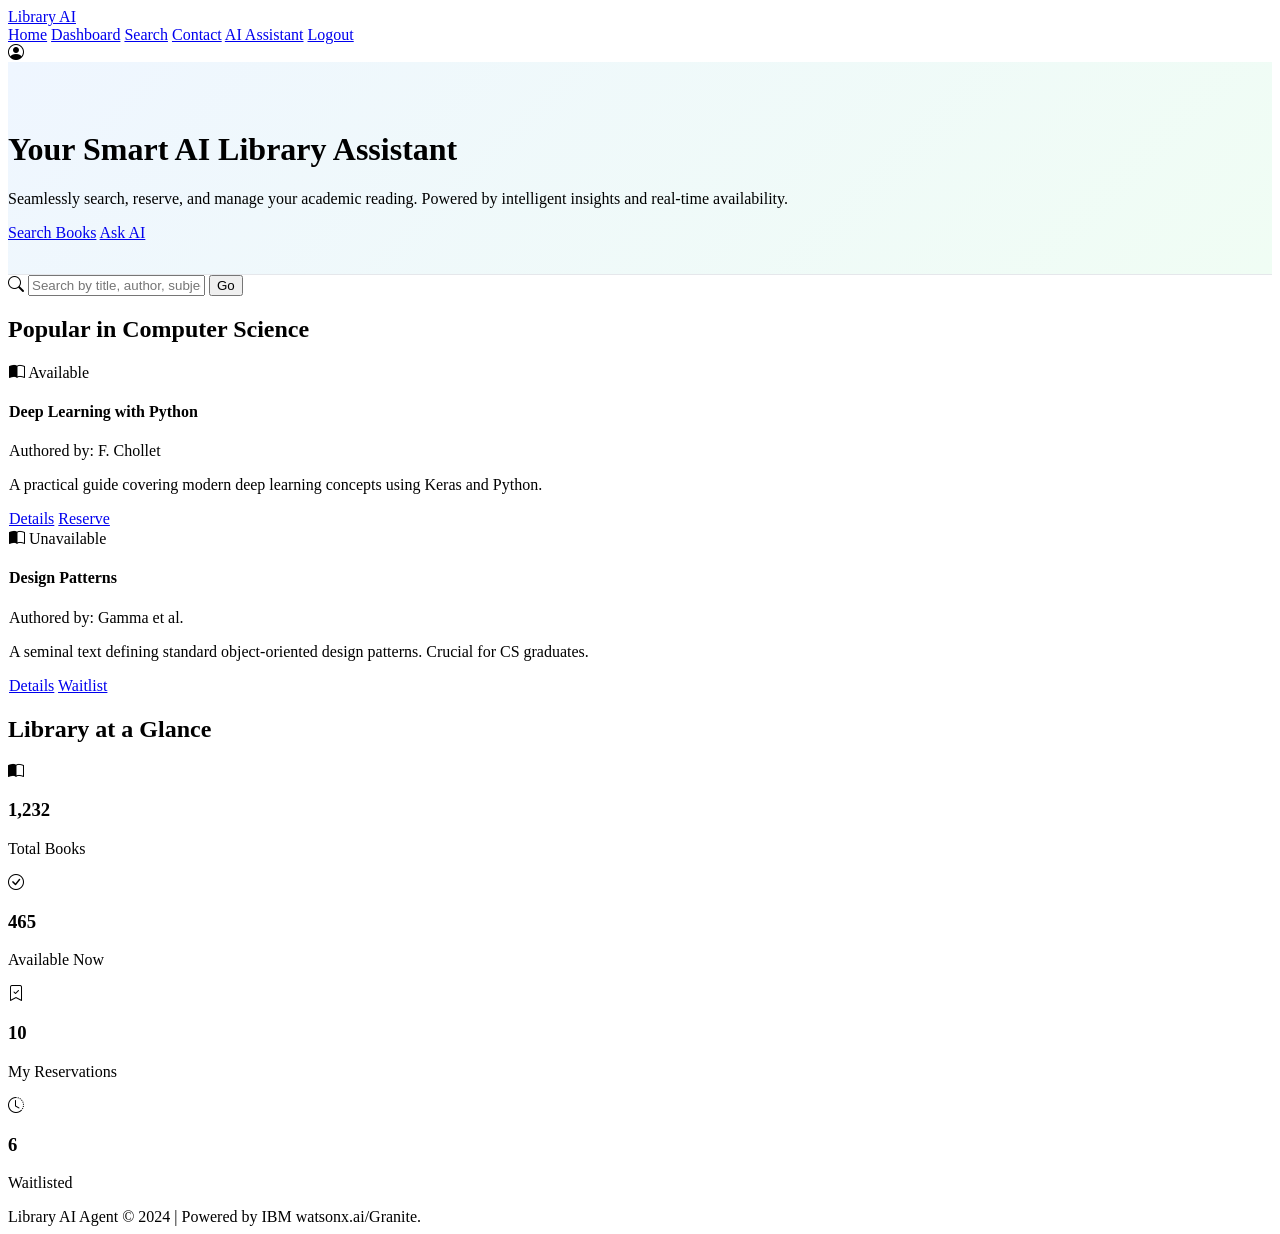
<file: home.html>
<!DOCTYPE html>
<html lang="en">
<head>
    <meta charset="UTF-8">
    <meta name="viewport" content="width=device-width, initial-scale=1.0">
    <title>Library AI Agent | Home</title>
    <link rel="stylesheet" href="style.css">
    <link rel="stylesheet" href="https://cdn.jsdelivr.net/npm/bootstrap-icons@1.11.0/font/bootstrap-icons.css">
    <link rel="stylesheet" href="https://cdnjs.cloudflare.com/ajax/libs/font-awesome/6.0.0/css/all.min.css">
</head>
<body>

    <nav class="mainNav shadow-sm sticky-top">
        <a href="index.html" class="nav-brand">Library AI</a>
        <div class="nav-links">
            <a href="index.html" class="active">Home</a>
            <a href="dashboard.html">Dashboard</a>
            <a href="search.html">Search</a>
            <a href="contact.html">Contact</a>
            <a href="chat.html">AI Assistant</a>
            <a href="login.html">Logout</a>
        </div>
        <div class="nav-profile">
            <i class="bi bi-person-circle"></i>
        </div>
    </nav>

    <header class="hero-section text-center text-white">
        <div class="container py-5">
            <h1 class="display-3 fw-bold">Your Smart AI Library Assistant</h1>
            <p class="lead mb-5">Seamlessly search, reserve, and manage your academic reading. Powered by intelligent insights and real-time availability.</p>
            <div class="hero-btns">
                <a href="search.html" class="btn btn-primary btn-lg shadow-sm">Search Books</a>
                <a href="chat.html" class="btn btn-outline-primary btn-lg shadow-sm">Ask AI</a>
            </div>
        </div>
    </header>

    <main class="main-content container mt-5">
        
        <section class="search-wrap mb-5 shadow-sm rounded-pill p-3 px-5 d-flex align-items-center">
            <i class="bi bi-search text-muted me-3"></i>
            <input type="text" class="form-control form-control-lg border-0 bg-transparent flex-grow-1 shadow-none" placeholder="Search by title, author, subject, keyword...">
            <button class="btn btn-primary btn-lg rounded-pill px-4 ms-3">Go</button>
        </section>

        <section class="book-grid mb-5">
            <h2 class="text-secondary fw-bold mb-4">Popular in Computer Science</h2>
            <div class="row row-cols-1 row-cols-md-2 row-cols-lg-3 g-4">
                
                <div class="col">
                    <div class="book-card card h-100 shadow-sm border-0 rounded-card p-4">
                        <div class="d-flex justify-content-between mb-3">
                            <i class="bi bi-book-half text-primary fs-3"></i>
                            <span class="badge rounded-pill bg-success p-2">Available</span>
                        </div>
                        <h4 class="card-title fw-semibold">Deep Learning with Python</h4>
                        <p class="text-muted small">Authored by: F. Chollet</p>
                        <p class="card-text text-muted">A practical guide covering modern deep learning concepts using Keras and Python.</p>
                        <div class="mt-auto d-flex gap-2">
                            <a href="#" class="btn btn-outline-secondary btn-sm rounded-pill w-100">Details</a>
                            <a href="#" class="btn btn-primary btn-sm rounded-pill w-100">Reserve</a>
                        </div>
                    </div>
                </div>

                <div class="col">
                    <div class="book-card card h-100 shadow-sm border-0 rounded-card p-4">
                        <div class="d-flex justify-content-between mb-3">
                            <i class="bi bi-book-half text-primary fs-3"></i>
                            <span class="badge rounded-pill bg-danger p-2">Unavailable</span>
                        </div>
                        <h4 class="card-title fw-semibold">Design Patterns</h4>
                        <p class="text-muted small">Authored by: Gamma et al.</p>
                        <p class="card-text text-muted">A seminal text defining standard object-oriented design patterns. Crucial for CS graduates.</p>
                        <div class="mt-auto d-flex gap-2">
                            <a href="#" class="btn btn-outline-secondary btn-sm rounded-pill w-100">Details</a>
                            <a href="#" class="btn btn-outline-danger btn-sm rounded-pill w-100">Waitlist</a>
                        </div>
                    </div>
                </div>

                </div>
        </section>

        <section class="stat-grid mb-5">
            <h2 class="text-secondary fw-bold mb-4">Library at a Glance</h2>
            <div class="row row-cols-1 row-cols-md-2 row-cols-lg-4 g-4">
                
                <div class="col">
                    <div class="stat-card card shadow-sm border-0 rounded-card p-4 text-center">
                        <i class="bi bi-book-half text-primary display-4 mb-3"></i>
                        <h3 class="fw-bold mb-1">1,232</h3>
                        <p class="text-muted small">Total Books</p>
                    </div>
                </div>

                <div class="col">
                    <div class="stat-card card shadow-sm border-0 rounded-card p-4 text-center">
                        <i class="bi bi-check-circle text-success display-4 mb-3"></i>
                        <h3 class="fw-bold mb-1">465</h3>
                        <p class="text-muted small">Available Now</p>
                    </div>
                </div>

                 <div class="col">
                    <div class="stat-card card shadow-sm border-0 rounded-card p-4 text-center">
                        <i class="bi bi-bookmark-check text-info display-4 mb-3"></i>
                        <h3 class="fw-bold mb-1">10</h3>
                        <p class="text-muted small">My Reservations</p>
                    </div>
                </div>

                 <div class="col">
                    <div class="stat-card card shadow-sm border-0 rounded-card p-4 text-center">
                        <i class="bi bi-clock-history text-danger display-4 mb-3"></i>
                        <h3 class="fw-bold mb-1">6</h3>
                        <p class="text-muted small">Waitlisted</p>
                    </div>
                </div>

            </div>
        </section>

    </main>

    <footer class="text-center text-muted small py-4 border-top mt-auto">
        Library AI Agent © 2024 | Powered by IBM watsonx.ai/Granite.
    </footer>

</body>
</html>
</file>
<file: style.css>
* ============================================================
   Library AI Agent — Main Stylesheet
   Stack: Bootstrap 5 + Custom CSS
   ============================================================ */

/* ── Custom Properties ──────────────────────────────────── */
:root {
  --brand-primary: #2563eb;
  --brand-primary-light: #dbeafe;
  --brand-success: #16a34a;
  --radius-card: 1rem;
  --radius-pill: 50rem;
  --shadow-card: 0 1px 3px rgba(0,0,0,.06), 0 4px 16px rgba(0,0,0,.08);
  --shadow-hover: 0 4px 12px rgba(0,0,0,.1), 0 8px 28px rgba(0,0,0,.12);
  --transition: all .22s ease;
  --font-body: 'Inter', -apple-system, BlinkMacSystemFont, 'Segoe UI', sans-serif;
}

/* Dark-mode variables */
[data-bs-theme="dark"] {
  --bs-body-bg: #0f1117;
  --bs-body-color: #e2e8f0;
  --bs-secondary-bg: #1e2432;
  --bs-border-color: #2d3748;
}

/* ── Global Reset / Base ────────────────────────────────── */
*, *::before, *::after { box-sizing: border-box; }

body {
  font-family: var(--font-body);
  -webkit-font-smoothing: antialiased;
  transition: background-color .3s ease, color .3s ease;
}

/* ── Navbar ─────────────────────────────────────────────── */
#mainNav {
  backdrop-filter: blur(12px);
  background: rgba(255,255,255,.92) !important;
  border-bottom: 1px solid var(--bs-border-color, #e5e7eb);
  z-index: 1030;
}
[data-bs-theme="dark"] #mainNav {
  background: rgba(15,17,23,.92) !important;
}
#mainNav .nav-link {
  font-weight: 500;
  font-size: .9rem;
  padding: .45rem .75rem;
  border-radius: .5rem;
  transition: var(--transition);
}
#mainNav .nav-link:hover,
#mainNav .nav-link.active {
  color: var(--brand-primary) !important;
  background: var(--brand-primary-light);
}
[data-bs-theme="dark"] #mainNav .nav-link:hover,
[data-bs-theme="dark"] #mainNav .nav-link.active {
  background: rgba(37,99,235,.15);
}

/* ── Hero Section ───────────────────────────────────────── */
.hero-section {
  background: linear-gradient(135deg, #eff6ff 0%, #f0fdf4 100%);
  border-bottom: 1px solid #e5e7eb;
  padding: 3rem 0 2rem;
}
[data-bs-theme="dark"] .hero-section {
  background: linear-gradient(135deg, #0f1117 0%, #1a1f2e 100%);
}

/* Floating hero illustration */
.hero-illustration {
  position: relative;
  height: 280px;
  display: flex;
  align-items: center;
  justify-content: center;
}
.hero-card-1,
.hero-card-2 {
  position: absolute;
  background: #fff;
  border-radius: 1.25rem;
  box-shadow: var(--shadow-card);
  padding: 1.5rem 2rem;
  text-align: center;
  min-width: 140px;
}
[data-bs-theme="dark"] .hero-card-1,
[data-bs-theme="dark"] .hero-card-2 { background: #1e2432; }
.hero-card-1 { top: 20px; left: 10%; }
.hero-card-2 { bottom: 20px; right: 10%; }

@keyframes float {
  0%,100% { transform: translateY(0); }
  50%      { transform: translateY(-10px); }
}
.floating          { animation: float 3.5s ease-in-out infinite; }
.floating-delayed  { animation: float 3.5s ease-in-out 1.2s infinite; }

/* ── Stat Chips (Hero) ──────────────────────────────────── */
.stat-chip {
  display: inline-flex;
  align-items: center;
  gap: .45rem;
  background: #fff;
  border: 1px solid #e5e7eb;
  border-radius: 50rem;
  padding: .4rem 1rem;
  font-size: .85rem;
  box-shadow: 0 1px 4px rgba(0,0,0,.06);
}
[data-bs-theme="dark"] .stat-chip {
  background: #1e2432;
  border-color: #2d3748;
}

/* ── Feature Cards ──────────────────────────────────────── */
.feature-card {
  background: var(--bs-body-bg);
  border: 1px solid var(--bs-border-color, #e5e7eb) !important;
  transition: var(--transition);
}
.feature-card:hover {
  border-color: var(--brand-primary) !important;
  transform: translateY(-4px);
  box-shadow: var(--shadow-hover);
}
.feature-icon { line-height: 1; }

/* ── Hover Lift (generic) ───────────────────────────────── */
.hover-lift {
  transition: var(--transition);
  will-change: transform;
}
.hover-lift:hover {
  transform: translateY(-4px);
  box-shadow: var(--shadow-hover) !important;
}

/* ── Book Cards ─────────────────────────────────────────── */
.book-card { border: 1px solid transparent; }
.book-card:hover { border-color: var(--brand-primary) !important; }

.book-cover {
  background: linear-gradient(135deg, #eff6ff 0%, #dbeafe 100%);
  min-height: 110px;
  display: flex;
  align-items: center;
  justify-content: center;
}
[data-bs-theme="dark"] .book-cover {
  background: linear-gradient(135deg, #1e3a5f 0%, #1e2432 100%);
}

.book-title-clamp {
  display: -webkit-box;
  -webkit-line-clamp: 1;
  -webkit-box-orient: vertical;
  overflow: hidden;
}
.book-title-clamp-2 {
  display: -webkit-box;
  -webkit-line-clamp: 2;
  -webkit-box-orient: vertical;
  overflow: hidden;
}
.description-clamp {
  display: -webkit-box;
  -webkit-line-clamp: 2;
  -webkit-box-orient: vertical;
  overflow: hidden;
}

/* ── Availability Banner ────────────────────────────────── */
.availability-banner {
  padding: .35rem 1rem;
  font-size: .78rem;
  font-weight: 600;
  letter-spacing: .02em;
}
.availability-banner.available {
  background: #dcfce7; color: #15803d;
}
.availability-banner.unavailable {
  background: #fee2e2; color: #b91c1c;
}
[data-bs-theme="dark"] .availability-banner.available {
  background: rgba(22,163,74,.15); color: #4ade80;
}
[data-bs-theme="dark"] .availability-banner.unavailable {
  background: rgba(185,28,28,.15); color: #f87171;
}

/* ── Book Icons ─────────────────────────────────────────── */
.book-icon-lg {
  width: 56px; height: 56px;
  background: var(--brand-primary-light);
  border-radius: .75rem;
  display: flex; align-items: center; justify-content: center;
  flex-shrink: 0;
}
.book-icon-sm {
  width: 40px; height: 40px;
  background: var(--brand-primary-light);
  border-radius: .6rem;
  display: flex; align-items: center; justify-content: center;
}

/* ── Info List (Book Details / Contact) ─────────────────── */
.info-list li {
  display: flex;
  justify-content: space-between;
  align-items: flex-start;
  padding: .55rem 0;
  border-bottom: 1px solid var(--bs-border-color, #f1f5f9);
  font-size: .9rem;
  gap: 1rem;
}
.info-list li:last-child { border-bottom: none; }
.info-list .label {
  color: var(--bs-secondary-color, #6b7280);
  white-space: nowrap;
  flex-shrink: 0;
}

/* ── Stat Cards (Dashboard) ─────────────────────────────── */
.stat-card { transition: var(--transition); }
.stat-card:hover { transform: translateY(-3px); box-shadow: var(--shadow-hover) !important; }

/* ── Quick Action Cards ─────────────────────────────────── */
.quick-action-card {
  background: var(--bs-body-bg) !important;
  color: var(--bs-body-color) !important;
  border: 1px solid var(--bs-border-color, #e5e7eb) !important;
  transition: var(--transition);
}
.quick-action-card:hover {
  border-color: var(--brand-primary) !important;
  color: var(--brand-primary) !important;
  transform: translateY(-3px);
  box-shadow: var(--shadow-hover) !important;
}

/* ── Chat Preview (Home) ────────────────────────────────── */
.chat-preview-header {
  background: linear-gradient(90deg, #2563eb 0%, #1d4ed8 100%);
  color: #fff;
}
.chat-bubble {
  padding: .9rem 1.1rem;
  border-radius: 1rem;
  font-size: .9rem;
  line-height: 1.6;
}
.bot-bubble {
  background: var(--bs-secondary-bg, #f8fafc);
  border: 1px solid var(--bs-border-color, #e5e7eb);
  border-radius: 0 1rem 1rem 1rem;
.user-bubble {
  background: var(--brand-primary-light);
  border: 1px solid #bfdbfe;
  border-radius: 1rem 0 1rem 1rem;
  margin-left: auto;
  max-width: 85%;
}

/* ── AI Avatar ──────────────────────────────────────────── */
.ai-avatar {
  width: 64px; height: 64px;
  background: linear-gradient(135deg, #2563eb, #1d4ed8);
  border-radius: 50%;
  display: flex; align-items: center; justify-content: center;
  color: #fff; font-size: 1.75rem;
}
.ai-avatar-sm {
  width: 40px; height: 40px;
  background: linear-gradient(135deg, #2563eb, #1d4ed8);
  border-radius: 50%;
  display: flex; align-items: center; justify-content: center;
  color: #fff; font-size: 1.1rem;
  flex-shrink: 0;
}
.ai-avatar-xs {
  width: 32px; height: 32px;
  background: linear-gradient(135deg, #2563eb, #1d4ed8);
  border-radius: 50%;
  display: flex; align-items: center; justify-content: center;
  color: #fff; font-size: .85rem;
  flex-shrink: 0;
}

/* ── Chat Page Specific ─────────────────────────────────── */
.chat-header {
  background: linear-gradient(90deg, #2563eb 0%, #1d4ed8 100%);
  color: #fff;
}
.chat-header .text-success { color: #86efac !important; }
.chat-header .btn-outline-danger {
  border-color: rgba(255,255,255,.4);
  color: #fff;
}
.chat-header .btn-outline-danger:hover {
  background: rgba(255,255,255,.15);
}

/* Message bubbles */
.chat-msg { animation: fadeInUp .2s ease; }

@keyframes fadeInUp {
  from { opacity: 0; transform: translateY(8px); }
  to   { opacity: 1; transform: translateY(0); }
}

.msg-bubble {
  padding: .85rem 1.1rem;
  border-radius: 1rem;
  font-size: .92rem;
  line-height: 1.7;
  max-width: 85%;
  word-wrap: break-word;
}
.bot-bubble-msg {
  background: var(--bs-secondary-bg, #f8fafc);
  border: 1px solid var(--bs-border-color, #e5e7eb);
  border-radius: 0 1rem 1rem 1rem;
}
.user-bubble-msg {
  background: var(--brand-primary);
  color: #fff;
  border-radius: 1rem 0 1rem 1rem;
  margin-left: auto;
}

/* Typing dots */
.typing-dots {
  display: flex; gap: .3rem; align-items: center;
  padding: .6rem .8rem;
  background: var(--bs-secondary-bg, #f8fafc);
  border: 1px solid var(--bs-border-color, #e5e7eb);
  border-radius: 0 1rem 1rem 1rem;
}
.typing-dots span {
  width: 7px; height: 7px;
  background: var(--brand-primary);
  border-radius: 50%;
  opacity: .4;
  animation: typingPulse 1.2s infinite;
}
.typing-dots span:nth-child(2) { animation-delay: .2s; }
.typing-dots span:nth-child(3) { animation-delay: .4s; }

@keyframes typingPulse {
  0%,100% { opacity: .4; transform: scale(1); }
  50%      { opacity: 1;  transform: scale(1.2); }
}

.chat-input-area { background: var(--bs-body-bg); }

/* ── Login Page ─────────────────────────────────────────── */
.login-page {
  background: linear-gradient(135deg, #eff6ff 0%, #f0fdf4 50%, #fdf4ff 100%);
  min-height: 100vh;
}
[data-bs-theme="dark"] .login-page {
  background: linear-gradient(135deg, #0f1117 0%, #1a1f2e 100%);
}

.login-logo {
  width: 72px; height: 72px;
  background: linear-gradient(135deg, #2563eb, #1d4ed8);
  border-radius: 1.25rem;
  display: flex; align-items: center; justify-content: center;
  color: #fff; font-size: 2rem; margin: 0 auto;
  box-shadow: 0 8px 24px rgba(37,99,235,.35);
}

.login-card .card-header-bar {
  height: 5px;
  background: linear-gradient(90deg, #2563eb 0%, #7c3aed 100%);
}

.demo-box {
  background: var(--bs-secondary-bg, #f8fafc);
  border: 1px solid var(--bs-border-color, #e5e7eb);
}

/* ── Footer ─────────────────────────────────────────────── */
.footer {
  background: var(--bs-body-bg);
  margin-top: auto;
}

/* ── Hover Tag ──────────────────────────────────────────── */
.hover-tag {
  transition: var(--transition);
}
.hover-tag:hover {
  background: var(--brand-primary) !important;
  color: #fff !important;
  border-color: var(--brand-primary) !important;
}

/* ── Empty State ────────────────────────────────────────── */
.empty-state { padding: 3rem 1rem; }

/* ── Toast override ─────────────────────────────────────── */
#actionToast { min-width: 300px; }

/* ── Responsive Utilities ───────────────────────────────── */
@media (max-width: 576px) {
  .hero-section { padding: 2rem 0 1.5rem; }
  .hero-illustration { height: 180px; }
  .hero-card-1, .hero-card-2 { padding: 1rem 1.25rem; }
  .display-5 { font-size: 1.75rem; }
}

/* ── Scrollbar Styling ──────────────────────────────────── */
::-webkit-scrollbar { width: 6px; height: 6px; }
::-webkit-scrollbar-track { background: transparent; }
::-webkit-scrollbar-thumb { background: #cbd5e1; border-radius: 3px; }
::-webkit-scrollbar-thumb:hover { background: #94a3b8; }
[data-bs-theme="dark"] ::-webkit-scrollbar-thumb { background: #334155; }
</file>
